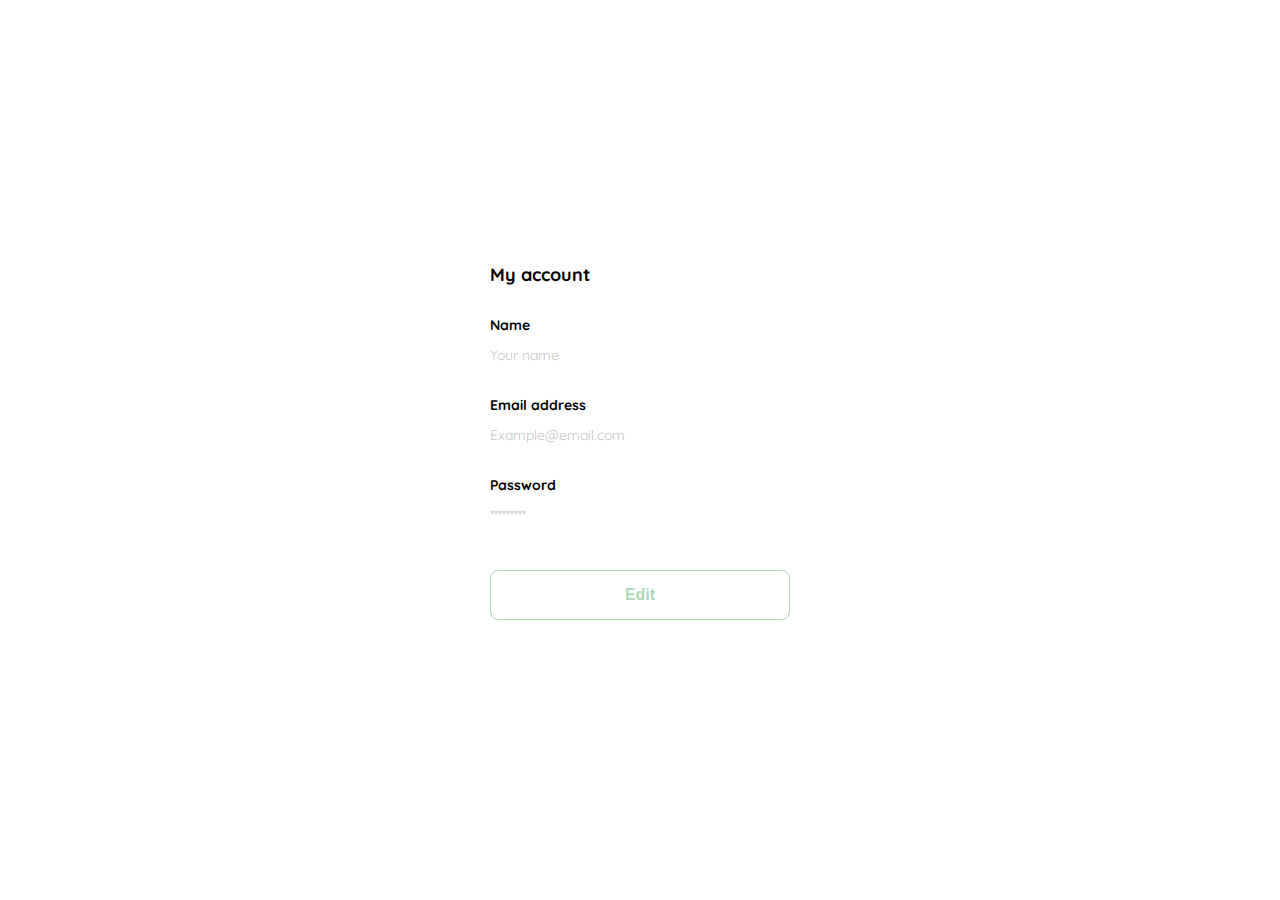
<file: Edit.html>
<!DOCTYPE html>
<html lang="en">
<head>
    <meta charset="UTF-8">
    <meta http-equiv="X-UA-Compatible" content="IE=edge">
    <meta name="viewport" content="width=device-width, initial-scale=1.0">
    <link rel="stylesheet" href="Edit.css">
    <link rel="preconnect" href="https://fonts.googleapis.com">
    <link rel="preconnect" href="https://fonts.gstatic.com" crossorigin>
    <link href="https://fonts.googleapis.com/css2?family=Quicksand:wght@300;500;700&display=swap" rel="stylesheet">

    <title>Sign up</title>
    <style>
        :root {
            --white: #ffffff ;
            --black: #000 ;
            --very-light-pink: #c7c7c7 ;
            --text-input-field: #f7f7f7 ;
            --hospitial-green: #acd9b2 ;

            --sm: 14px ;
            --md: 16px ;
            --lg: 18px ;
        }

        body {
            font-family: 'Quicksand', sans-serif;
        }
    </style>
</head>
<body>
    <div class="login">
        <div class="form-container">

            <h1 class="title">My account</h1>

            <form action="" class="form">
                <div>

                    <label for="name" class="label">Name</label>
                    <p class="value">Your name</p>
    
                    <label for="email" class="label">Email address</label>
                    <p class="value">Example@email.com</p>
    
    
                    <label for="password" class="label">Password</label>
                    <p class="value">*********</p>

                </div>

                <input type="submit" value="Edit" class="secondary-button login-button">
            </form>
        </div>
    </div>
</body>
</html>
</file>
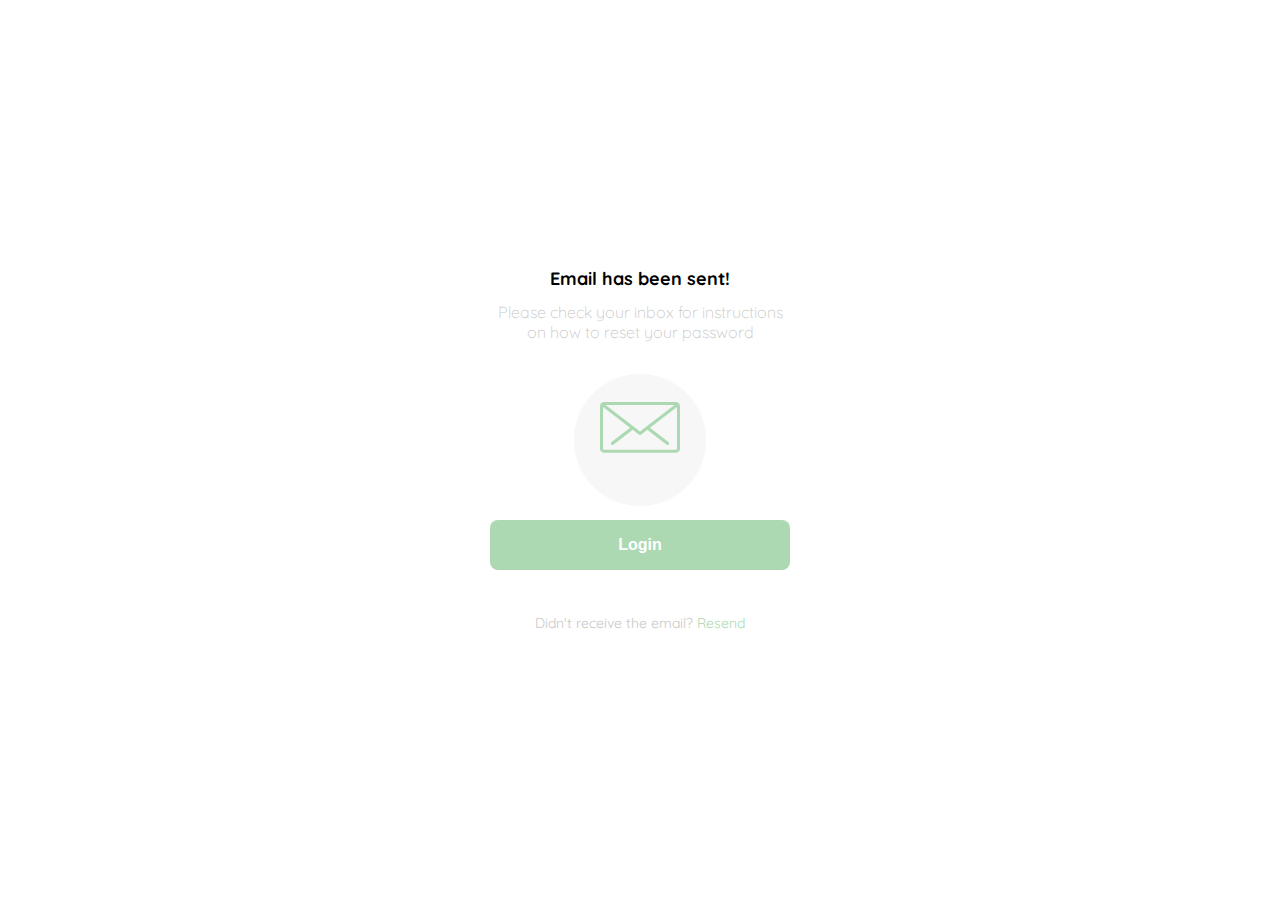
<file: emailSent.html>
<!DOCTYPE html>
<html lang="en">
<head>
    <meta charset="UTF-8">
    <meta http-equiv="X-UA-Compatible" content="IE=edge">
    <meta name="viewport" content="width=device-width, initial-scale=1.0">

    <link rel="stylesheet" href="emailSent.css">
    <link rel="preconnect" href="https://fonts.googleapis.com">
    <link rel="preconnect" href="https://fonts.gstatic.com" crossorigin>
    <link href="https://fonts.googleapis.com/css2?family=Quicksand:wght@300;500;700&display=swap" rel="stylesheet">

    <title>Email Sent</title>
    <style>
        :root {
            --white: #ffffff ;
            --black: #000 ;
            --very-light-pink: #c7c7c7 ;
            --text-input-field: #f7f7f7 ;
            --hospitial-green: #acd9b2 ;

            --sm: 14px ;
            --md: 16px ;
            --lg: 18px ;
        }

        body {
            font-family: 'Quicksand', sans-serif;
        }
    </style>
</head>
<body>
    <div class="login">
        <div class="form-container">

            <img src="./YardSale_Logos/Platzi_YardSale_Logos/logo_yard_sale.svg" alt="logo" class="logo">

            <h1 class="title">Email has been sent!</h1>
            <p class="subtitle">Please check your inbox for instructions on how to reset your password</p>

            <div class="email-image">
                <img src="./YardSale_Icons/Platzi_YardSale_Icons/email.svg" alt="email" class="email-icon">
            </div>

            <button class="primary-button login-button">Login</button>

            <p class="resend">
                <span>Didn't receive the email?</span>
                <a href="/">Resend</a>
            </p>
        </div>
    </div>
</body>
</html>
</file>
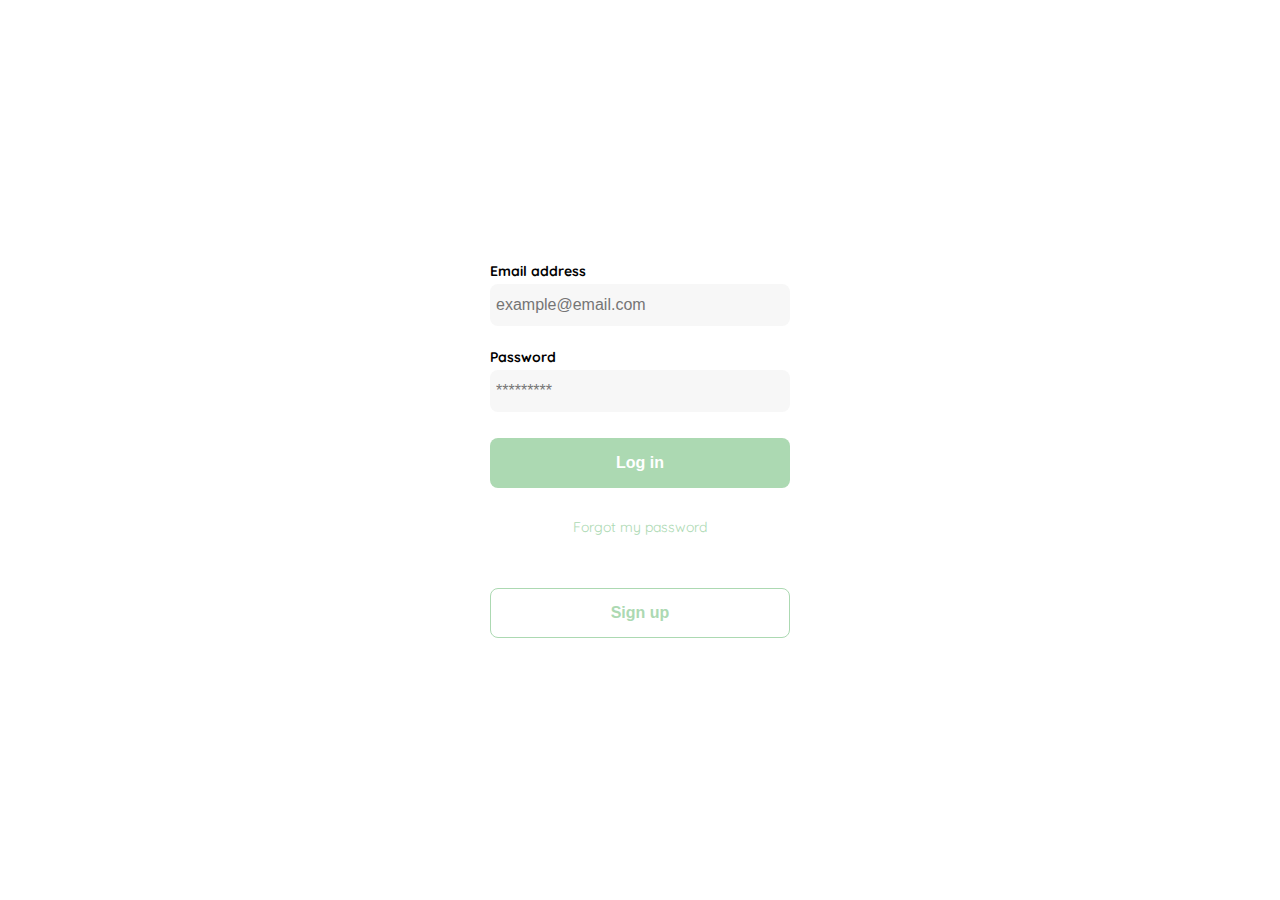
<file: Login.html>
<!DOCTYPE html>
<html lang="en">
<head>
    <meta charset="UTF-8">
    <meta http-equiv="X-UA-Compatible" content="IE=edge">
    <meta name="viewport" content="width=device-width, initial-scale=1.0">
    <link rel="stylesheet" href="Login.css">
    <link rel="preconnect" href="https://fonts.googleapis.com">
    <link rel="preconnect" href="https://fonts.gstatic.com" crossorigin>
    <link href="https://fonts.googleapis.com/css2?family=Quicksand:wght@300;500;700&display=swap" rel="stylesheet">

    <title>Log in</title>
    <style>
        :root {
            --white: #ffffff ;
            --black: #000 ;
            --very-light-pink: #c7c7c7 ;
            --text-input-field: #f7f7f7 ;
            --hospitial-green: #acd9b2 ;

            --sm: 14px ;
            --md: 16px ;
            --lg: 18px ;
        }

        body {
            font-family: 'Quicksand', sans-serif;
        }
    </style>
</head>
<body>
    <div class="login">
        <div class="form-container">
            <img src="./YardSale_Logos/Platzi_YardSale_Logos/logo_yard_sale.svg" alt="logo" class="logo">

            <form action="" class="form">
                <label for="email" class="label">Email address</label>
                <input type="email" id="email" placeholder="example@email.com" class="input input-email">

                <label for="password" class="label">Password</label>
                <input type="password" id="password" placeholder="*********" class="input input-password">

                <input type="submit" value="Log in" class="primary-button login-button">

                <a href="/">Forgot my password</a>
            </form>

            <button class="secondary-button signup-button">Sign up</button>
        </div>
    </div>
</body>
</html>
</file>
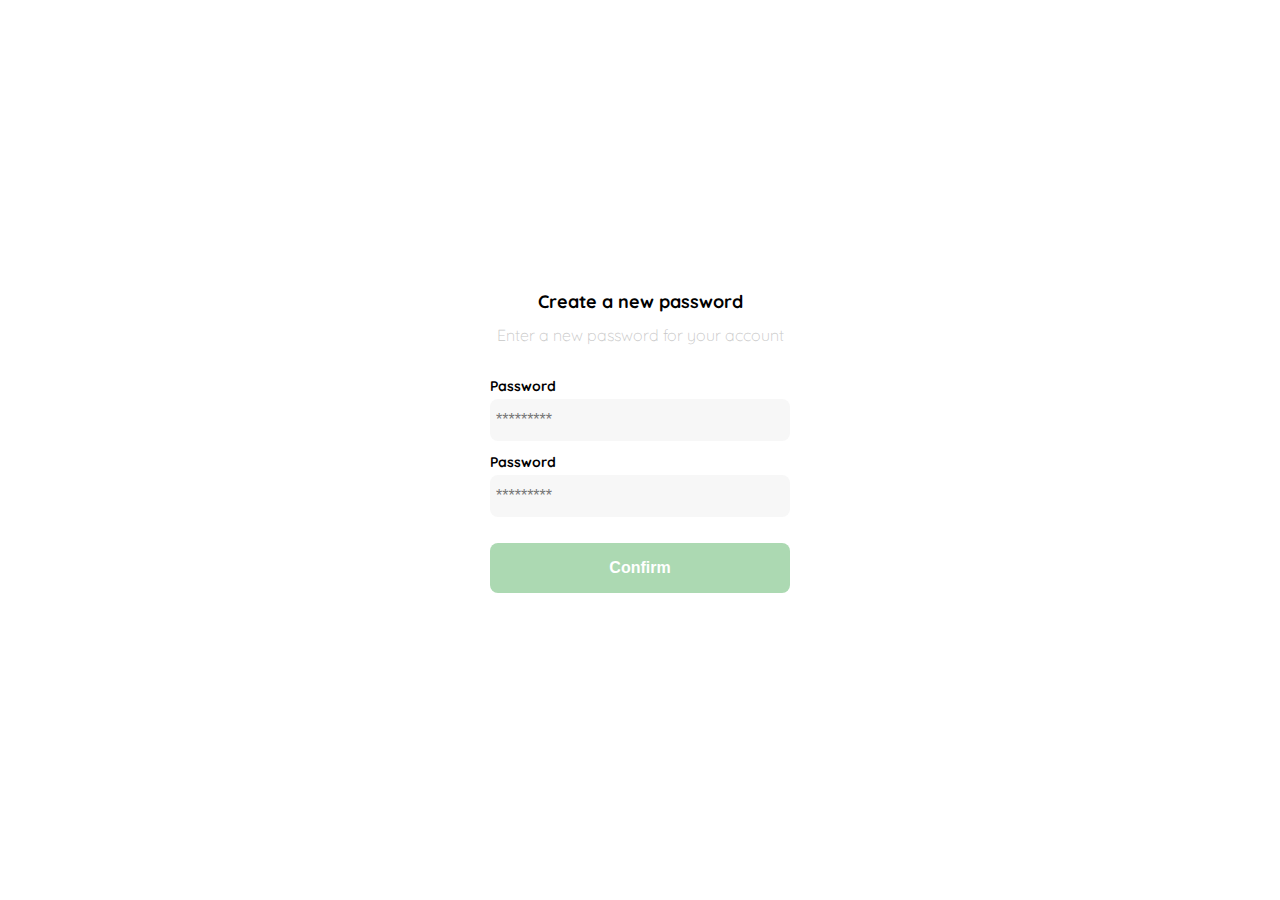
<file: newPassword.html>
<!DOCTYPE html>
<html lang="en">
<head>
    <meta charset="UTF-8">
    <meta http-equiv="X-UA-Compatible" content="IE=edge">
    <meta name="viewport" content="width=device-width, initial-scale=1.0">
    <link rel="stylesheet" href="newPassword.css">
    <link rel="preconnect" href="https://fonts.googleapis.com">
    <link rel="preconnect" href="https://fonts.gstatic.com" crossorigin>
    <link href="https://fonts.googleapis.com/css2?family=Quicksand:wght@300;500;700&display=swap" rel="stylesheet">

    <title>Create a new password</title>
    <style>
        :root {
            --white: #ffffff ;
            --black: #000 ;
            --very-light-pink: #c7c7c7 ;
            --text-input-field: #f7f7f7 ;
            --hospitial-green: #acd9b2 ;

            --sm: 14px ;
            --md: 16px ;
            --lg: 18px ;
        }

        body {
            font-family: 'Quicksand', sans-serif;
        }
    </style>
</head>
<body>
    <div class="login">
        <div class="form-container">
            <img src="./YardSale_Logos/Platzi_YardSale_Logos/logo_yard_sale.svg" alt="logo" class="logo">

            <h1 class="title">Create a new password</h1>
            <p class="subtitle">Enter a new password for your account</p>

            <form action="" class="form">
                <label for="password" class="label">Password</label>
                <input type="password" id="password" placeholder="*********" class="input input-password">

                <label for="new-password" class="label">Password</label>
                <input type="password" id="new-password" placeholder="*********" class="input input-password">

                <input type="submit" value="Confirm" class="primary-button login-button">
            </form>
        </div>
    </div>
</body>
</html>
</file>
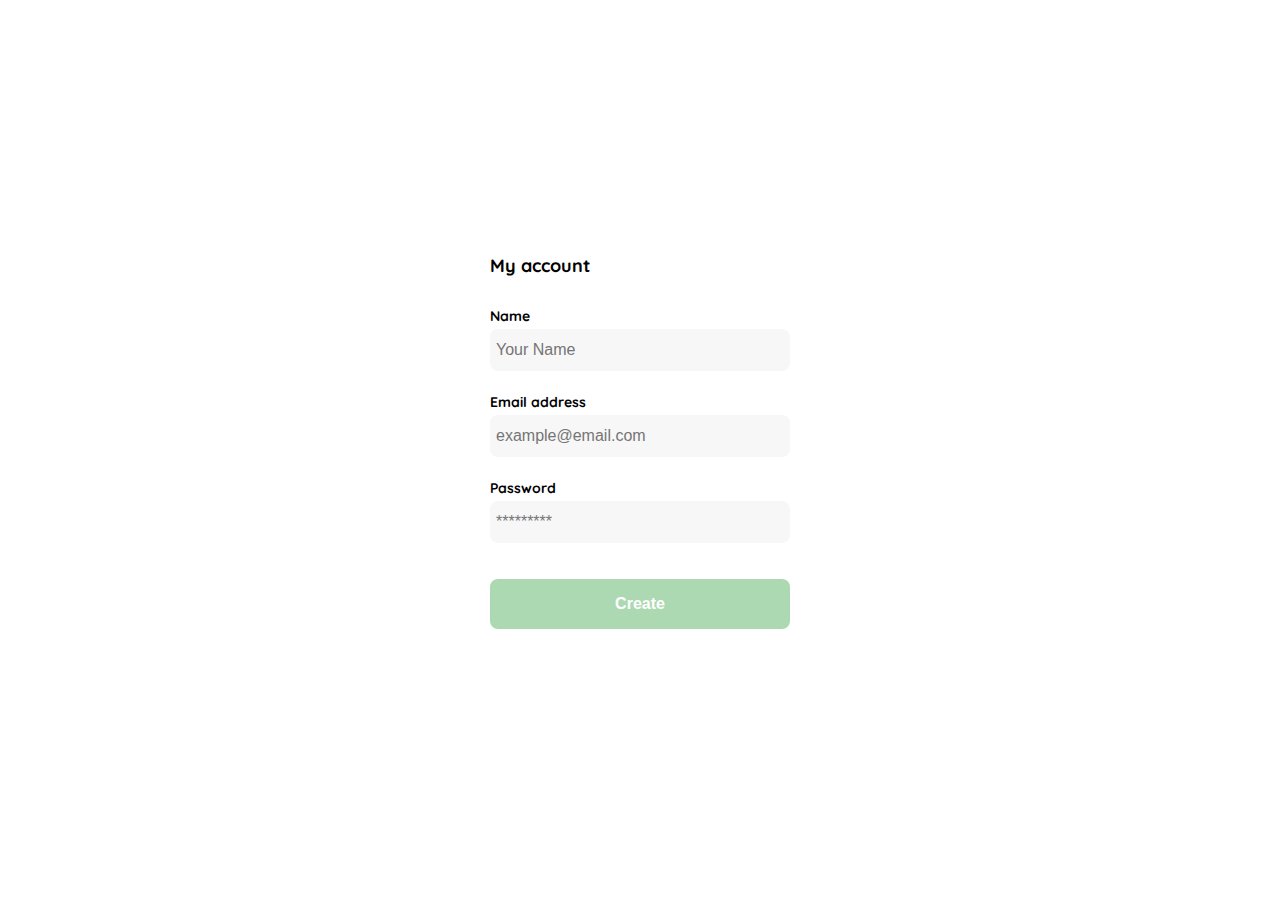
<file: SignUp.html>
<!DOCTYPE html>
<html lang="en">
<head>
    <meta charset="UTF-8">
    <meta http-equiv="X-UA-Compatible" content="IE=edge">
    <meta name="viewport" content="width=device-width, initial-scale=1.0">
    <link rel="stylesheet" href="SignUp.css">
    <link rel="preconnect" href="https://fonts.googleapis.com">
    <link rel="preconnect" href="https://fonts.gstatic.com" crossorigin>
    <link href="https://fonts.googleapis.com/css2?family=Quicksand:wght@300;500;700&display=swap" rel="stylesheet">

    <title>Sign up</title>
    <style>
        :root {
            --white: #ffffff ;
            --black: #000 ;
            --very-light-pink: #c7c7c7 ;
            --text-input-field: #f7f7f7 ;
            --hospitial-green: #acd9b2 ;

            --sm: 14px ;
            --md: 16px ;
            --lg: 18px ;
        }

        body {
            font-family: 'Quicksand', sans-serif;
        }
    </style>
</head>
<body>
    <div class="login">
        <div class="form-container">

            <h1 class="title">My account</h1>

            <form action="" class="form">
                <div>

                    <label for="name" class="label">Name</label>
                    <input type="text" id="name" placeholder="Your Name" class="input input-name">
    
                    <label for="email" class="label">Email address</label>
                    <input type="email" id="email" placeholder="example@email.com" class="input input-email">
    
    
                    <label for="password" class="label">Password</label>
                    <input type="password" id="password" placeholder="*********" class="input input-password">

                </div>

                <input type="submit" value="Create" class="primary-button login-button">
            </form>
        </div>
    </div>
</body>
</html>
</file>
<file: Edit.css>
body {
    margin: 0;
}

.login {
    width: 100%;
    height: 100vh;
    display: grid;
    place-items: center;
}

.form-container {
    display: grid;
    grid-template-rows: auto 1fr auto;
    width: 300px;
}

.logo {
    width: 150px;
    margin-bottom: 48px;
    justify-self: center;
    display: none;
}

.title {
    font-size: var(--lg);
    margin-bottom: 12px;
    text-align: start;
    margin-bottom: 30px;
}

.form {
    display: flex;
    flex-direction: column;
}

.form div {
    display: flex;
    flex-direction: column;
}

.label {
    font-size: var(--sm);
    font-weight: bold;
    margin-bottom: 4px;
}

.value {
    color: var(--very-light-pink);
    font-size: var(--sm);
    margin: 8px 0 32px 0;
}

.secondary-button {
    background-color: var(--white);
    border-radius: 8px;
    border: 1px solid var(--hospitial-green);
    color: var(--hospitial-green);
    width: 100%;
    cursor: pointer;
    font-size: var(--md);
    font-weight: bold;
    height: 50px;
}

.login-button {
    margin-top: 14px;
    margin-bottom: 30px;
}

@media (max-width: 640px) {
    .form-container {
        height: 100%;
    }

    .form {
        height: 100%;
        justify-content: space-between;
    }
}
</file>
<file: emailSent.css>
body {
    margin: 0;
}

.login {
    width: 100%;
    height: 100vh;
    display: grid;
    place-items: center;
}

.form-container {
    display: grid;
    grid-template-rows: auto 1fr auto;
    width: 300px;
    justify-items: center;
}

.logo {
    width: 150px;
    margin-bottom: 48px;
    justify-self: center;
    display: none;
}

.title {
    font-size: var(--lg);
    margin-bottom: 12px;
    text-align: center;
}

.subtitle {
    color: var(--very-light-pink);
    font-size: var(--md);
    font-weight: 300;
    margin-top: 0;
    margin-bottom: 32px;
    text-align: center;
}

.email-image {
    width: 132px;
    height: 132px;
    border-radius: 50%;
    background-color: var(--text-input-field);
    display: flex;
    justify-content: center;
    align-items: center;
}

.email-image img {
    width: 80px;
    margin-bottom: 24px;
}

.primary-button {
    background-color: var(--hospitial-green);
    border-radius: 8px;
    border: none;
    color: var(--white);
    width: 100%;
    cursor: pointer;
    font-size: var(--md);
    font-weight: bold;
    height: 50px;
}

.login-button {
    margin-top: 14px;
    margin-bottom: 30px;
}

.resend {
    font-size: var(--sm);
}

.resend span {
    color: var(--very-light-pink);
}

.resend a {
    color: var(--hospitial-green);
    text-decoration: none;
}

@media (max-width: 640px) {
    .logo {
        display: block;
    }
}
</file>
<file: Login.css>
body {
    margin: 0;
}

.login {
    width: 100%;
    height: 100vh;
    display: grid;
    place-items: center;
}

.form-container {
    display: grid;
    grid-template-rows: auto 1fr auto;
    width: 300px;
}

.logo {
    width: 150px;
    margin-bottom: 48px;
    justify-self: center;
    display: none;
}

.form {
    display: flex;
    flex-direction: column;
}

.form a {
    color: var(--hospitial-green);
    font-size: var(--sm);
    text-align: center;
    text-decoration: none;
    margin-bottom: 52px;
}

.label {
    font-size: var(--sm);
    font-weight: bold;
    margin-bottom: 4px;
}

.input {
    background-color: var(--text-input-field);
    border: none;
    border-radius: 8px;
    height: 30px;
    font-size: var(--md);
    padding: 6px;
    margin-bottom: 12px;
}

.input-email {
    margin-bottom: 22px;
}

.primary-button {
    background-color: var(--hospitial-green);
    border-radius: 8px;
    border: none;
    color: var(--white);
    width: 100%;
    cursor: pointer;
    font-size: var(--md);
    font-weight: bold;
    height: 50px;
}

.secondary-button {
    background-color: var(--white);
    border-radius: 8px;
    border: 1px solid var(--hospitial-green);
    color: var(--hospitial-green);
    width: 100%;
    cursor: pointer;
    font-size: var(--md);
    font-weight: bold;
    height: 50px;
}

.login-button {
    margin-top: 14px;
    margin-bottom: 30px;
}

@media (max-width: 640px) {
    .logo {
        display: block;
    }
    .secondary-button {
        width: 300px;
        position: absolute;
        bottom: 0;
        margin-bottom: 24px;
    }
}
</file>
<file: newPassword.css>
body {
    margin: 0;
}

.login {
    width: 100%;
    height: 100vh;
    display: grid;
    place-items: center;
}

.form-container {
    display: grid;
    grid-template-rows: auto 1fr auto;
    width: 300px;
}

.logo {
    width: 150px;
    margin-bottom: 48px;
    justify-self: center;
    display: none;
}

.title {
    font-size: var(--lg);
    margin-bottom: 12px;
    text-align: center;
}

.subtitle {
    color: var(--very-light-pink);
    font-size: var(--md);
    font-weight: 300;
    margin-top: 0;
    margin-bottom: 32px;
    text-align: center;
}

.form {
    display: flex;
    flex-direction: column;
}

.label {
    font-size: var(--sm);
    font-weight: bold;
    margin-bottom: 4px;
}

.input {
    background-color: var(--text-input-field);
    border: none;
    border-radius: 8px;
    height: 30px;
    font-size: var(--md);
    padding: 6px;
    margin-bottom: 12px;
}

.primary-button {
    background-color: var(--hospitial-green);
    border-radius: 8px;
    border: none;
    color: var(--white);
    width: 100%;
    cursor: pointer;
    font-size: var(--md);
    font-weight: bold;
    height: 50px;
}

.login-button {
    margin-top: 14px;
    margin-bottom: 30px;
}

@media (max-width: 640px) {
    .logo {
        display: block;
    }
}
</file>
<file: SignUp.css>
body {
    margin: 0;
}

.login {
    width: 100%;
    height: 100vh;
    display: grid;
    place-items: center;
}

.form-container {
    display: grid;
    grid-template-rows: auto 1fr auto;
    width: 300px;
}

.logo {
    width: 150px;
    margin-bottom: 48px;
    justify-self: center;
    display: none;
}

.title {
    font-size: var(--lg);
    margin-bottom: 12px;
    text-align: start;
    margin-bottom: 30px;
}

.form {
    display: flex;
    flex-direction: column;
}

.form div {
    display: flex;
    flex-direction: column;
}

.label {
    font-size: var(--sm);
    font-weight: bold;
    margin-bottom: 4px;
}

.input {
    background-color: var(--text-input-field);
    border: none;
    border-radius: 8px;
    height: 30px;
    font-size: var(--md);
    padding: 6px;
    margin-bottom: 12px;
}

.input-name, .input-email, .input-password {
    margin-bottom: 22px;
}

.primary-button {
    background-color: var(--hospitial-green);
    border-radius: 8px;
    border: none;
    color: var(--white);
    width: 100%;
    cursor: pointer;
    font-size: var(--md);
    font-weight: bold;
    height: 50px;
}

.login-button {
    margin-top: 14px;
    margin-bottom: 30px;
}

@media (max-width: 640px) {
    .form-container {
        height: 100%;
    }

    .form {
        height: 100%;
        justify-content: space-between;
    }
}
</file>
